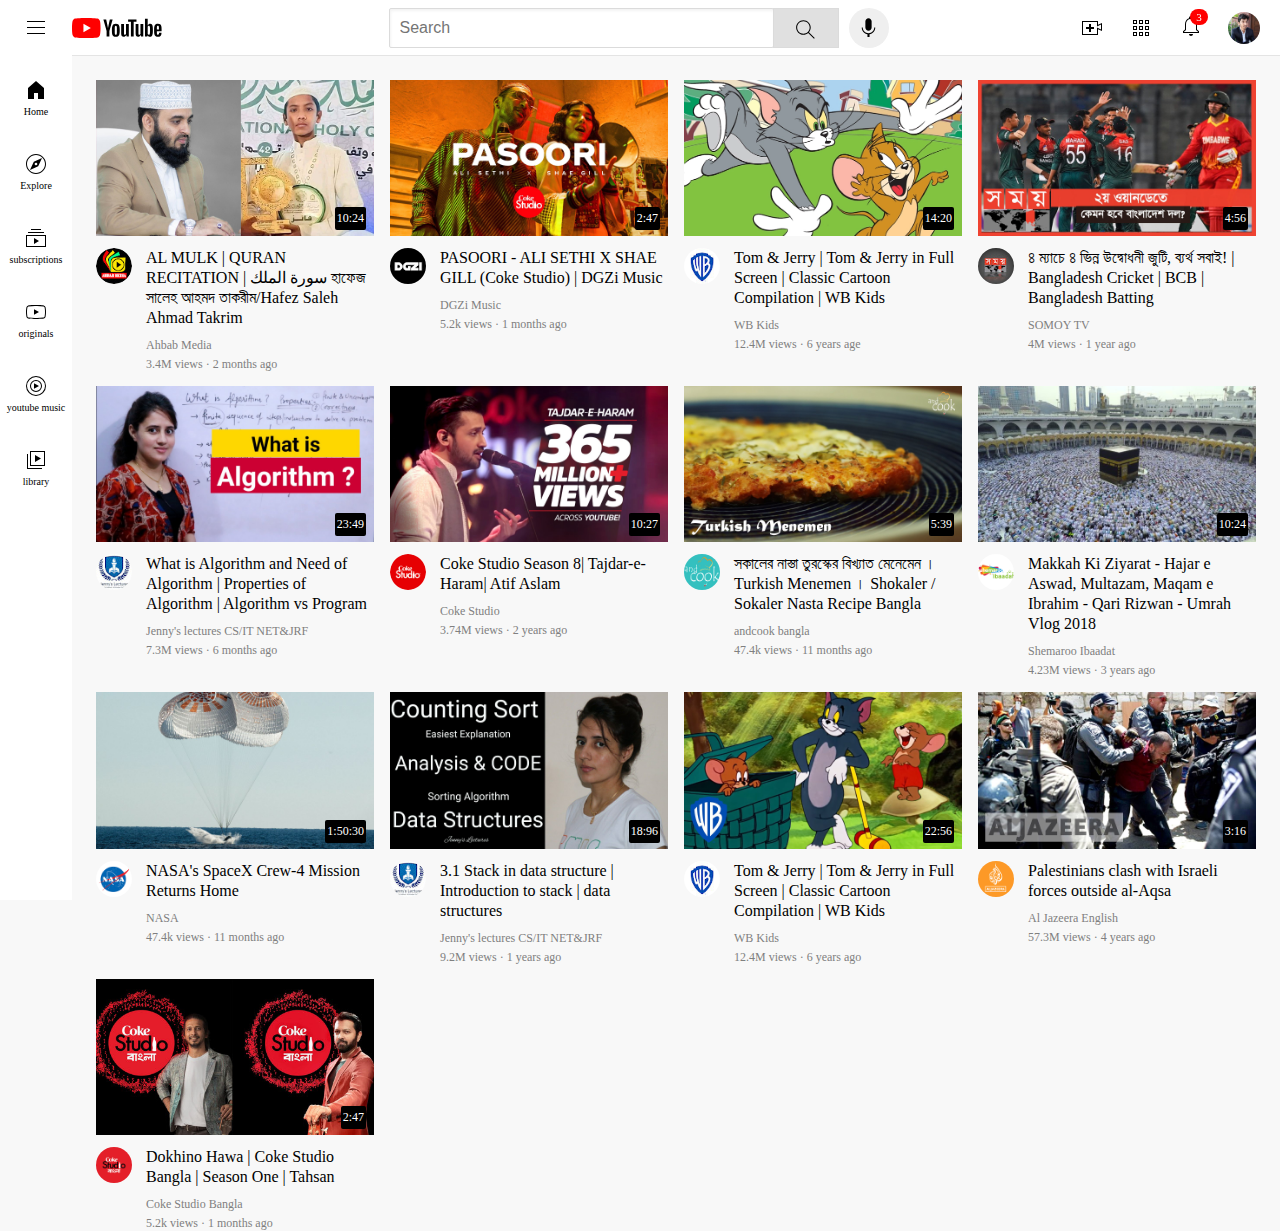
<file: index.html>
<!DOCTYPE html>
<html>
  <head>
    <title>youtube.com</title>
    <link rel="stylesheet" href="styles/general.css" />
    <link rel="stylesheet" href="styles/header.css" />
    <link rel="stylesheet" href="styles/video.css" />
    <link rel="stylesheet" href="styles/sidebar.css" />
  </head>

  <body>
    <div class="header">
      <div class="left-section">
        <img class="ham-menu" src="icon/hamburger-menu.svg" />
        <img class="youtube-logo" src="icon/youtube-logo.svg" />
      </div>
      <div class="middle-section">
        <input class="search-bar" type="text" placeholder="Search" />
        <button class="search-button">
          <img class="search-icon" src="icon/search.svg" />
          <div class="tooltip">Search</div>
        </button>
        <button class="voice-search-button">
          <img class="voice-search-icon" src="icon/voice-search-icon.svg" />
          <div class="tooltip">Search with your voice</div>
        </button>
      </div>
      <div class="right-section">
        <div class="upload-icon-container">
          <img class="upload-icon" src="icon/upload.svg" />
          <div class="tooltip">Create</div>
        </div>
        <img class="youtube-icon" src="icon/youtube-apps.svg" />
        <div class="not-icon-container">
          <img class="notification-icon" src="icon/notifications.svg" />
          <div class="not-count">3</div>
        </div>
        <img class="emon-picture" src="pic/emon.jpg" />
      </div>
    </div>

    <div class="sidebar">
      <div class="sidebar-link">
        <img src="icon/home.svg" />
        <div>Home</div>
      </div>
      <div class="sidebar-link">
        <img src="icon/explore.svg" />
        <div>Explore</div>
      </div>
      <div class="sidebar-link">
        <img src="icon/subscriptions.svg" />
        <div>subscriptions</div>
      </div>
      <div class="sidebar-link">
        <img src="icon/originals.svg" />
        <div>originals</div>
      </div>
      <div class="sidebar-link">
        <img src="icon/youtube-music.svg" />
        <div>youtube music</div>
      </div>
      <div class="sidebar-link">
        <img src="icon/library.svg" />
        <div>library</div>
      </div>
    </div>

    <div class="v-grid">
      <div class="v-preview">
        <div class="thum-row">
          <img class="thum" src="pic/TAKRIM-2209221058.jpg" alt="" />
          <div class="v-time">10:24</div>
        </div>
        <div class="video-info-grid">
          <div class="channel-picture">
            <img class="profile-picture" src="pic/sura.jpg" />
          </div>
          <div class="v-info">
            <p class="v-title">
              AL MULK | QURAN RECITATION | سورة الملك হাফেজ সালেহ আহমদ
              তাকরীম/Hafez Saleh Ahmad Takrim
            </p>
            <p class="v-author">Ahbab Media</p>
            <p class="v-stats">3.4M views &#183; 2 months ago</p>
          </div>
        </div>
      </div>

      <div class="v-preview">
        <div class="thum-row">
          <img class="thum" src="pic/maxresdefault.jpg" alt="" />
          <div class="v-time">2:47</div>
        </div>
        <div class="video-info-grid">
          <div class="channel-picture">
            <img class="profile-picture" src="pic/channels4_profile.jpg" />
          </div>
          <div class="v-info">
            <p class="v-title">
              PASOORI - ALI SETHI X SHAE GILL (Coke Studio) | DGZi Music
            </p>
            <p class="v-author">DGZi Music</p>
            <p class="v-stats">5.2k views &#183; 1 months ago</p>
          </div>
        </div>
      </div>

      <div class="v-preview">
        <div class="thum-row">
          <img class="thum" src="pic/tom-and-jerry-warner-bros.jpg" alt="" />
          <div class="v-time">14:20</div>
        </div>
        <div class="video-info-grid">
          <div class="channel-picture">
            <img class="profile-picture" src="pic/unnamed (1).jpg" />
          </div>
          <div class="v-info">
            <p class="v-title">
              Tom & Jerry | Tom & Jerry in Full Screen | Classic Cartoon
              Compilation | WB Kids
            </p>
            <p class="v-author">WB Kids</p>
            <p class="v-stats">12.4M views &#183; 6 years age</p>
          </div>
        </div>
      </div>

      <div class="v-preview">
        <div class="thum-row">
          <img class="thum" src="pic/maxresdefault (1).jpg" alt="" />
          <div class="v-time">4:56</div>
        </div>
        <div class="video-info-grid">
          <div class="channel-picture">
            <img class="profile-picture" src="pic/somoy.jpg" />
          </div>
          <div class="v-info">
            <p class="v-title">
              ৪ ম্যাচে ৪ ভিন্ন উদ্বোধনী জুটি, ব্যর্থ সবাই! | Bangladesh Cricket
              | BCB | Bangladesh Batting
            </p>
            <p class="v-author">SOMOY TV</p>
            <p class="v-stats">4M views &#183; 1 year ago</p>
          </div>
        </div>
      </div>

      <div class="v-preview">
        <div class="thum-row">
          <img class="thum" src="pic/algo.jpg" alt="" />
          <div class="v-time">23:49</div>
        </div>
        <div class="video-info-grid">
          <div class="channel-picture">
            <img class="profile-picture" src="pic/jenny.jpg" />
          </div>
          <div class="v-info">
            <p class="v-title">
              What is Algorithm and Need of Algorithm | Properties of Algorithm
              | Algorithm vs Program
            </p>
            <p class="v-author">Jenny's lectures CS/IT NET&JRF</p>
            <p class="v-stats">7.3M views &#183; 6 months ago</p>
          </div>
        </div>
      </div>

      <div class="v-preview">
        <div class="thum-row">
          <img class="thum" src="pic/atif.jpg" alt="" />
          <div class="v-time">10:27</div>
        </div>
        <div class="video-info-grid">
          <div class="channel-picture">
            <img class="profile-picture" src="pic/chock.jpg" />
          </div>
          <div class="v-info">
            <p class="v-title">
              Coke Studio Season 8| Tajdar-e-Haram| Atif Aslam
            </p>
            <p class="v-author">Coke Studio</p>
            <p class="v-stats">3.74M views &#183; 2 years ago</p>
          </div>
        </div>
      </div>

      <div class="v-preview">
        <div class="thum-row">
          <img class="thum" src="pic/turkish.jpg" alt="" />
          <div class="v-time">5:39</div>
        </div>
        <div class="video-info-grid">
          <div class="channel-picture">
            <img class="profile-picture" src="pic/rnna.jpg" />
          </div>
          <div class="v-info">
            <p class="v-title">
              সকালের নাস্তা তুরস্কের বিখ্যাত মেনেমেন । Turkish Menemen ।
              Shokaler / Sokaler Nasta Recipe Bangla
            </p>
            <p class="v-author">andcook bangla</p>
            <p class="v-stats">47.4k views &#183; 11 months ago</p>
          </div>
        </div>
      </div>

      <div class="v-preview">
        <div class="thum-row">
          <img class="thum" src="pic/makka.jpg" alt="" />
          <div class="v-time">10:24</div>
        </div>
        <div class="video-info-grid">
          <div class="channel-picture">
            <img class="profile-picture" src="pic/mkk.jpg" />
          </div>
          <div class="v-info">
            <p class="v-title">
              Makkah Ki Ziyarat - Hajar e Aswad, Multazam, Maqam e Ibrahim -
              Qari Rizwan - Umrah Vlog 2018
            </p>
            <p class="v-author">Shemaroo Ibaadat</p>
            <p class="v-stats">4.23M views &#183; 3 years ago</p>
          </div>
        </div>
      </div>

      <div class="v-preview">
        <div class="thum-row">
          <img
            class="thum"
            src="pic/10-14-2022_NASA_SpaceX_Crew4_Splashdown_A_NASA.jpg"
            alt=""
          />
          <div class="v-time">1:50:30</div>
        </div>
        <div class="video-info-grid">
          <div class="channel-picture">
            <img class="profile-picture" src="pic/nasa.jpg" />
          </div>
          <div class="v-info">
            <p class="v-title">NASA's SpaceX Crew-4 Mission Returns Home</p>
            <p class="v-author">NASA</p>
            <p class="v-stats">47.4k views &#183; 11 months ago</p>
          </div>
        </div>
      </div>

      <div class="v-preview">
        <div class="thum-row">
          <img class="thum" src="pic/data.jpg" alt="" />
          <div class="v-time">18:96</div>
        </div>
        <div class="video-info-grid">
          <div class="channel-picture">
            <img class="profile-picture" src="pic/jenny.jpg" />
          </div>
          <div class="v-info">
            <p class="v-title">
              3.1 Stack in data structure | Introduction to stack | data
              structures
            </p>
            <p class="v-author">Jenny's lectures CS/IT NET&JRF</p>
            <p class="v-stats">9.2M views &#183; 1 years ago</p>
          </div>
        </div>
      </div>

      <div class="v-preview">
        <div class="thum-row">
          <img class="thum" src="pic/tomjerry.jpg" alt="" />
          <div class="v-time">22:56</div>
        </div>
        <div class="video-info-grid">
          <div class="channel-picture">
            <img class="profile-picture" src="pic/unnamed (1).jpg" />
          </div>
          <div class="v-info">
            <p class="v-title">
              Tom & Jerry | Tom & Jerry in Full Screen | Classic Cartoon
              Compilation | WB Kids
            </p>
            <p class="v-author">WB Kids</p>
            <p class="v-stats">12.4M views &#183; 6 years ago</p>
          </div>
        </div>
      </div>

      <div class="v-preview">
        <div class="thum-row">
          <img class="thum" src="pic/phil.jpg" alt="" />
          <div class="v-time">3:16</div>
        </div>
        <div class="video-info-grid">
          <div class="channel-picture">
            <img class="profile-picture" src="pic/all.jpg" />
          </div>
          <div class="v-info">
            <p class="v-title">
              Palestinians clash with Israeli forces outside al-Aqsa
            </p>
            <p class="v-author">Al Jazeera English</p>
            <p class="v-stats">57.3M views &#183; 4 years ago</p>
          </div>
        </div>
      </div>

      <div class="v-preview">
        <div class="thum-row">
          <img class="thum" src="pic/maxresdefaultkk.jpg" alt="" />
          <div class="v-time">2:47</div>
        </div>
        <div class="video-info-grid">
          <div class="channel-picture">
            <img class="profile-picture" src="pic/Coke Studio Bangla.jpg" />
          </div>
          <div class="v-info">
            <p class="v-title">
              Dokhino Hawa | Coke Studio Bangla | Season One | Tahsan
            </p>
            <p class="v-author">Coke Studio Bangla</p>
            <p class="v-stats">5.2k views &#183; 1 months ago</p>
          </div>
        </div>
      </div>
    </div>
  </body>
</html>
</file>
<file: styles/general.css>
p {
  margin-top: 0;
  margin-bottom: 0;
}
/* body area fixed */
body {
  margin: 0px;
  padding-top: 80px;
  padding-left: 96px;
  padding-right: 24px;
  background-color: rgb(248, 248, 248);
}
</file>
<file: styles/header.css>
.header {
  height: 55px;
  display: flex;
  flex-direction: row;
  justify-content: space-between;

  position: fixed;
  top: 0;
  left: 0;
  right: 0;
  z-index: 100;
  background-color: white;
  border-bottom-width: 1px;
  border-bottom-style: solid;
  border-bottom-color: rgb(228, 228, 228);
}
.left-section {
  display: flex;
  align-items: center;
}
.ham-menu {
  height: 24px;
  margin-left: 24px;
  margin-right: 24px;
}
.youtube-logo {
  height: 20px;
}
.middle-section {
  flex: 1;
  margin-left: 70px;
  margin-right: 35px;
  max-width: 500px;
  display: flex;
  align-items: center;
}
.search-bar {
  flex: 1;
  height: 36px;
  padding-left: 10px;
  font-size: 16px;
  border-width: 1px;
  border-style: solid;
  border-color: rgb(219, 219, 219);
  border-radius: 2px;
  box-shadow: inset 1px 2px 3px rgba(0, 0, 0, 0.05);
  width: 0;
}
.search-icon {
  height: 25px;
  margin-top: 4px;
}
.search-bar::placeholder {
  font-family: arial;
  font-size: 16px;
}
.search-button {
  height: 40px;
  width: 66px;
  background-color: rgb(237, 237, 237);
  border-width: 1px;
  border-style: solid;
  margin-left: -1px;
  margin-right: 10px;
  border-color: rgb(219, 219, 219);
  background-color: rgb(224, 224, 224);

  position: relative;
}
.search-button,
.voice-search-button,
.upload-icon-container {
  display: flex;
  justify-content: center;
  align-items: center;
  position: relative;
}
.search-button .tooltip,
.voice-search-button .tooltip,
.upload-icon-container .tooltip {
  position: absolute;
  background-color: gray;
  color: white;
  padding-top: 4px;
  padding-bottom: 4px;
  padding-left: 8px;
  padding-right: 8px;
  border-radius: 2px;
  font-size: 12px;
  bottom: -30px;
  opacity: 0;
  transition: opacity 0.15s;
  pointer-events: none;
  white-space: nowrap;
}
.search-button:hover .tooltip,
.voice-search-button:hover .tooltip,
.upload-icon-container:hover .tooltip {
  opacity: 1;
}
.voice-search-icon {
  height: 25px;
  cursor: pointer;
}

.voice-search-button {
  height: 40px;
  width: 40px;
  border-radius: 20px;
  border: none;
}
.right-section {
  width: 180px;
  margin-right: 20px;
  display: flex;
  align-items: center;
  justify-content: space-between;
  flex-shrink: 0;
}
.upload-icon {
  height: 24px;
}
.youtube-icon {
  height: 24px;
}
.notification-icon {
  height: 24px;
}
.not-icon-container {
  position: relative;
}
.not-count {
  position: absolute;
  top: -5px;
  right: -5px;
  background-color: red;
  color: white;
  font-size: 11px;
  padding-left: 6px;
  padding-right: 6px;
  padding-top: 2px;
  padding-bottom: 2px;
  border-radius: 10px;
}

.emon-picture {
  height: 32px;
  border-radius: 20px;
}
</file>
<file: styles/video.css>
.thum {
  width: 100%;
}

.v-title {
  margin-top: 0;
  font: 14px;
  font-weight: 500;
  line-height: 20px;
  margin-bottom: 10px;
}

.video-info-grid {
  display: grid;
  grid-template-columns: 50px 1fr;
}
.profile-picture {
  width: 36px;
  border-radius: 50px;
}
.thum-row {
  margin-bottom: 8px;
  position: relative;
}

.v-author,
.v-stats {
  color: gray;
  font-size: 12px;
}
.v-author {
  margin-bottom: 4px;
}
.v-grid {
  display: grid;
  grid-template-columns: 1fr 1fr 1fr;
  column-gap: 16px;
  row-gap: 14px;
}

@media (max-width: 750px) {
  .v-grid {
    grid-template-columns: 1fr 1fr;
  }
}
@media (min-width: 751px) and (max-width: 999px) {
  .v-grid {
    grid-template-columns: 1fr 1fr 1fr;
  }
}
@media (min-width: 1000px) {
  .v-grid {
    grid-template-columns: 1fr 1fr 1fr 1fr;
  }
}

.v-time {
  font-size: 12px;
  font-weight: 500;
  padding: 4px 2px;
  border-radius: 2px;
  background-color: black;
  color: white;
  position: absolute;
  bottom: 10px;
  right: 8px;
}
</file>
<file: styles/sidebar.css>
.sidebar {
  position: fixed;
  left: 0;
  bottom: 0;
  top: 55px;
  background-color: white;
  width: 72px;
  z-index: 200;
  padding-top: 5px;
}
.sidebar-link {
  height: 74px;
  display: flex;
  justify-content: center;
  align-items: center;
  flex-direction: column;
  cursor: pointer;
}

.sidebar-link:hover {
  background-color: lightgray;
}
.sidebar-link img {
  height: 24px;
  margin-bottom: 4px;
}

.sidebar-link div {
  font-size: 10px;
}
</file>
